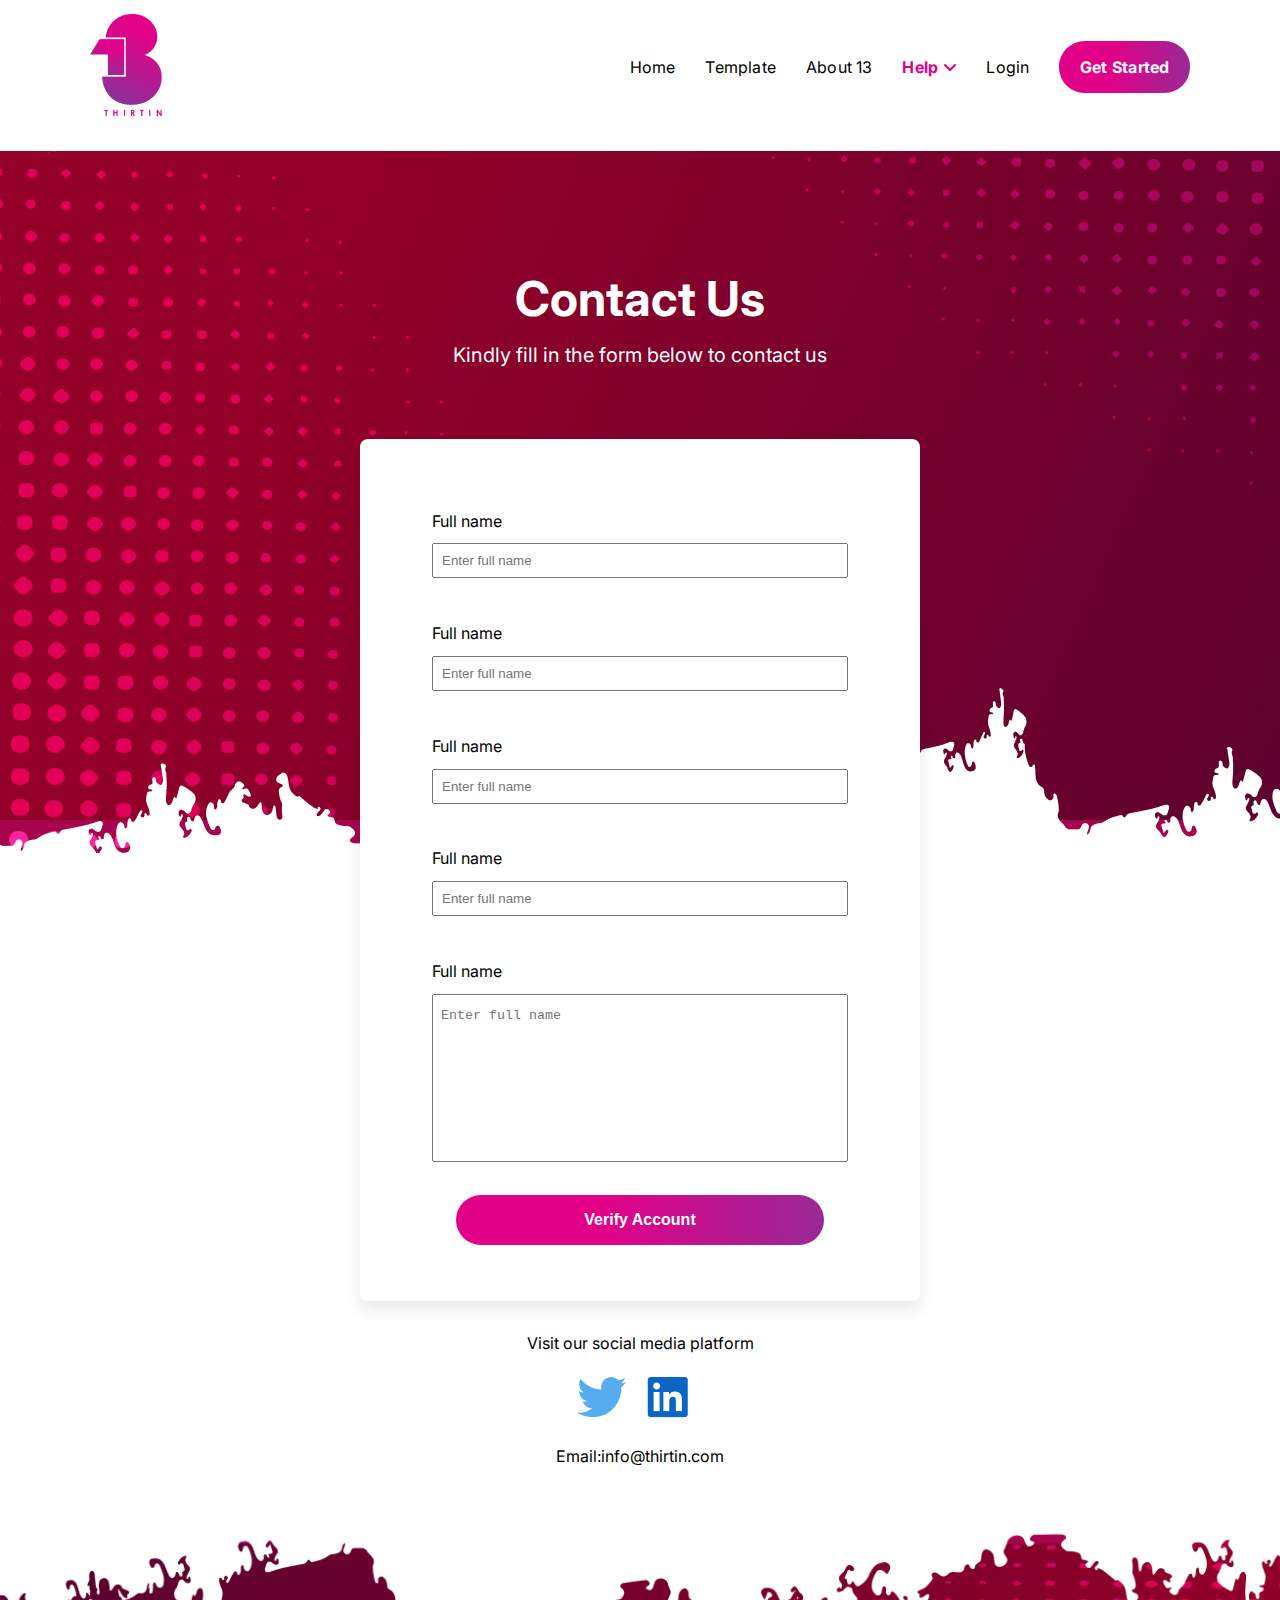
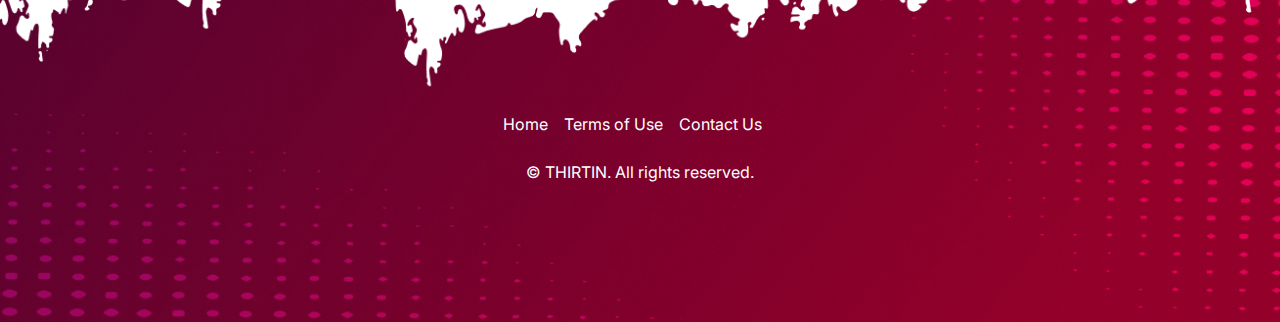
<file: index.html>
<!DOCTYPE html>
<html lang="en">
  <head>
    <meta charset="UTF-8" />
    <meta http-equiv="X-UA-Compatible" content="IE=edge" />
    <meta name="viewport" content="width=device-width, initial-scale=1.0" />
    <link rel="stylesheet" href="./style.css" />
    <link
      rel="stylesheet"
      href="https://cdnjs.cloudflare.com/ajax/libs/font-awesome/6.1.2/css/all.min.css"
    />
    <title>Contact Us</title>
  </head>
  <body>
    <!-- Navigation bar section starts -->
    <header>
      <span><img src="./images/Thirtin-logo.png" alt="thirtin logo" /> </span>
      <nav class="navbar">
        <a href="#">Home</a>
        <a href="">Template</a>
        <a href="">About 13</a>
        <a href="" class="help">Help <i class="fa fa-angle-down"></i></a>
        <a href="">Login</a>
        <a href="" class="get-started">Get Started</a>
      </nav>
    </header>
   <!-- Navigation bar section ends -->
    <!-- Main Section starts -->
    <main>
      <div class="heading">
        <h2>Contact Us</h2>
        <p>Kindly fill in the form below to contact us</p>
      </div>
      <form action="" class="contact-form">
        <div class="input-box">
          <label for="fullName">Full name</label> <br />
          <input type="text" id="fullName" placeholder="Enter full name" />
        </div>
        <div class="input-box">
          <label for="fullName">Full name</label> <br />
          <input type="text" id="fullName" placeholder="Enter full name" />
        </div>
        <div class="input-box">
          <label for="fullName">Full name</label> <br />
          <input type="text" id="fullName" placeholder="Enter full name" />
        </div>
        <div class="input-box">
          <label for="fullName">Full name</label> <br />
          <input type="text" id="fullName" placeholder="Enter full name" />
        </div>
        <div class="input-box">
          <label for="fullName">Full name</label> <br />
          <textarea
            name=""
            id=""
            cols="30"
            rows="10"
            placeholder="Enter full name"
          ></textarea>
        </div>
        <button type="submit">Verify Account</button>
      </form>
      <p>Visit our social media platform</p>
      <div class="social-links">
        <img src="./images/twitter-icon.png" alt="twitter-icon" />
        <img src="./images/linkedin-icon.png" alt="linkedin-icon" />
      </div>
      <p>Email:info@thirtin.com</p>
    </main>
    <!-- Main section ends -->

    <!-- Footer section starts -->
    <footer>
      <div class="contents">
        <div class="quick-links">
          <a href="">Home</a>
          <a href="">Terms of Use</a>
          <a href="">Contact Us</a>
        </div>
        <p>&copy; THIRTIN. All rights reserved.</p>
      </div>
    </footer>
    <!-- Footer section ends -->
  </body>
</html>
</file>
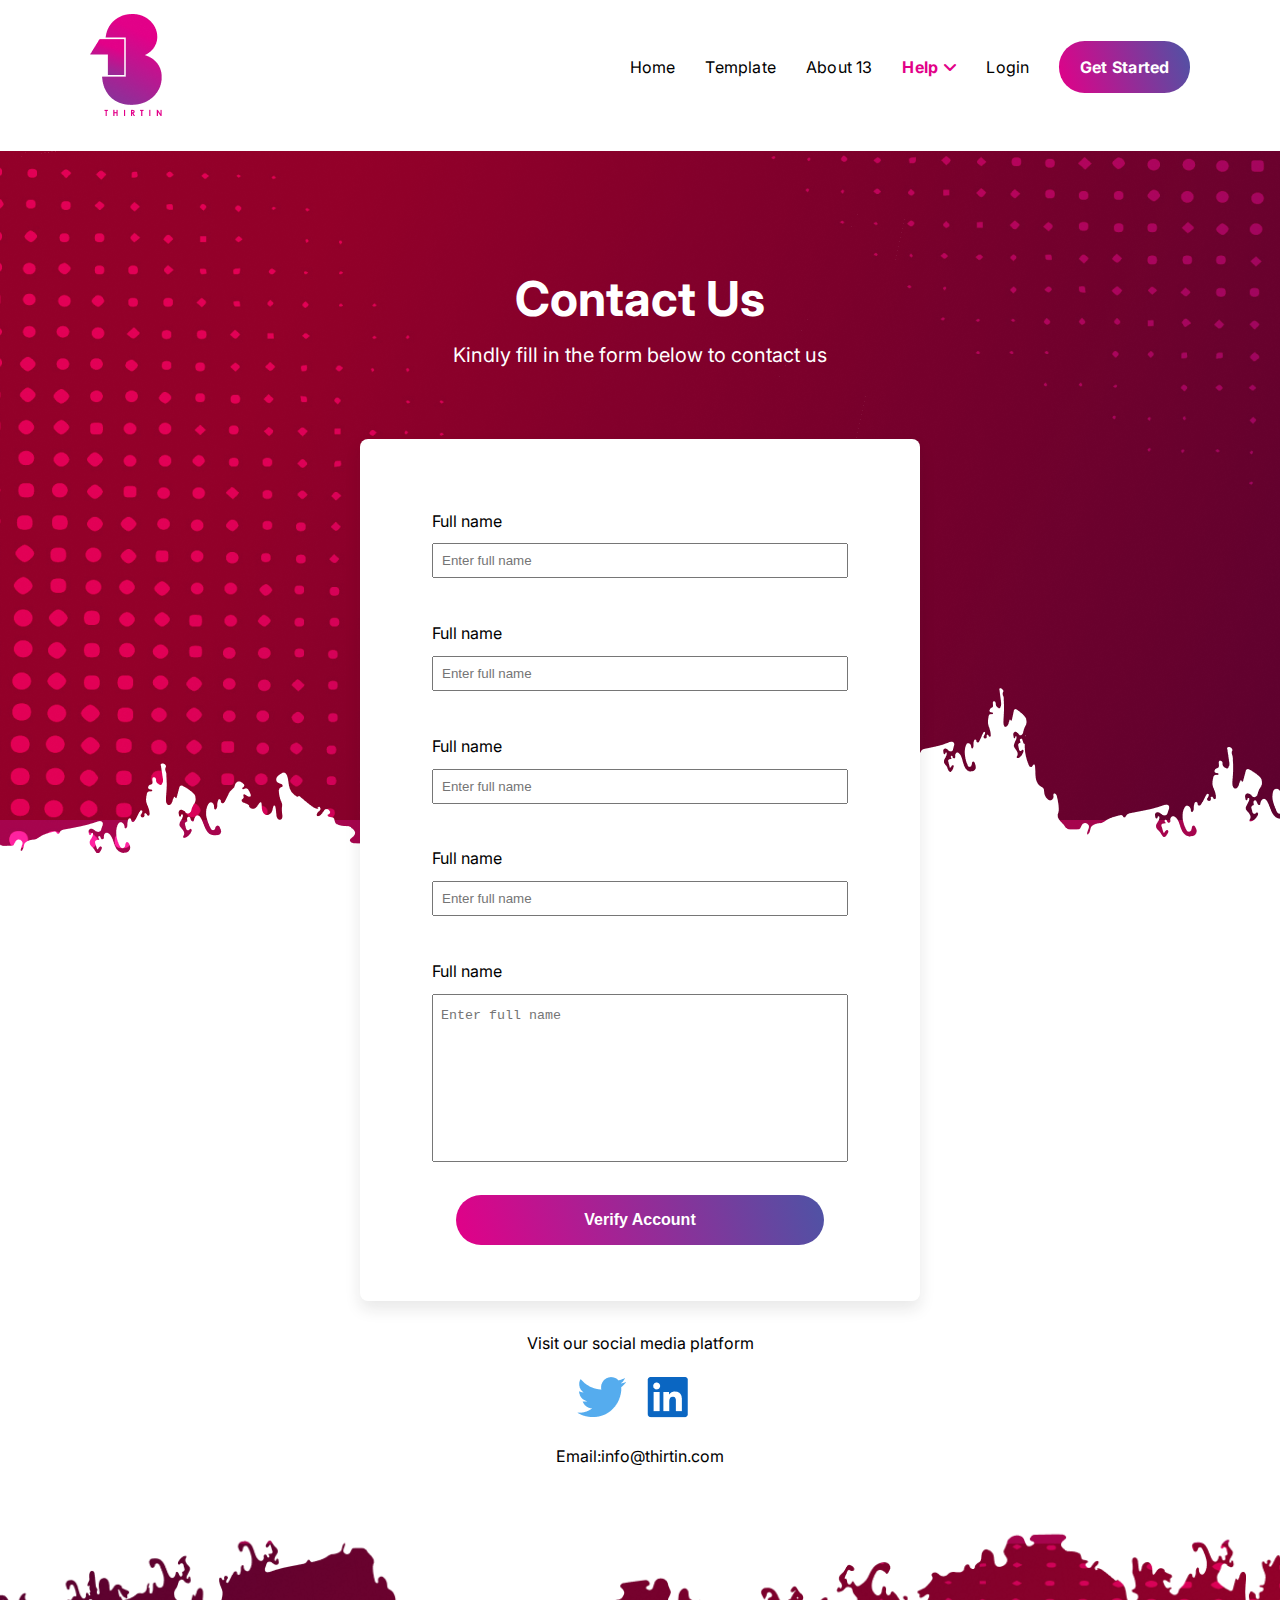
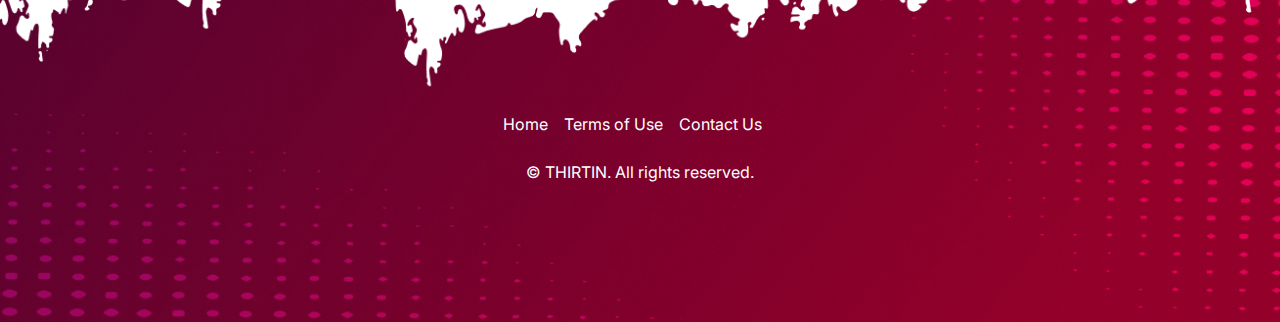
<file: contact-us.html>
<!DOCTYPE html>
<html lang="en">
  <head>
    <meta charset="UTF-8" />
    <meta http-equiv="X-UA-Compatible" content="IE=edge" />
    <meta name="viewport" content="width=device-width, initial-scale=1.0" />
    <link rel="stylesheet" href="./contact-us.css" />
    <link
      rel="stylesheet"
      href="https://cdnjs.cloudflare.com/ajax/libs/font-awesome/6.1.2/css/all.min.css"
    />
    <title>Contact Us</title>
  </head>
  <body>
    <header>
      <span><img src="./images/Thirtin-logo.png" alt="thirtin logo" /> </span>
      <nav class="navbar">
        <a href="#">Home</a>
        <a href="">Template</a>
        <a href="">About 13</a>
        <a href="" class="help">Help <i class="fa fa-angle-down"></i></a>
        <a href="">Login</a>
        <a href="" class="get-started">Get Started</a>
      </nav>
    </header>
    <!--  -->
    <main>
      <div class="heading">
        <h2>Contact Us</h2>
        <p>Kindly fill in the form below to contact us</p>
      </div>
      <form action="" class="contact-form">
        <div class="input-box">
          <label for="fullName">Full name</label> <br />
          <input type="text" id="fullName" placeholder="Enter full name" />
        </div>
        <div class="input-box">
          <label for="fullName">Full name</label> <br />
          <input type="text" id="fullName" placeholder="Enter full name" />
        </div>
        <div class="input-box">
          <label for="fullName">Full name</label> <br />
          <input type="text" id="fullName" placeholder="Enter full name" />
        </div>
        <div class="input-box">
          <label for="fullName">Full name</label> <br />
          <input type="text" id="fullName" placeholder="Enter full name" />
        </div>
        <div class="input-box">
          <label for="fullName">Full name</label> <br />
          <textarea
            name=""
            id=""
            cols="30"
            rows="10"
            placeholder="Enter full name"
          ></textarea>
        </div>
        <button type="submit">Verify Account</button>
      </form>
      <p>Visit our social media platform</p>
      <div class="social-links">
        <img src="./images/twitter-icon.png" alt="twitter-icon" />
        <img src="./images/linkedin-icon.png" alt="linkedin-icon" />
      </div>
      <p>Email:info@thirtin.com</p>
    </main>
    <!--  -->

    <!-- Footer section starts -->
    <footer>
      <div class="contents">
        <div class="quick-links">
          <a href="">Home</a>
          <a href="">Terms of Use</a>
          <a href="">Contact Us</a>
        </div>
        <p>&copy; THIRTIN. All rights reserved.</p>
      </div>
    </footer>
    <!-- Footer section ends -->
  </body>
</html>
</file>
<file: style.css>
@import url('https://fonts.googleapis.com/css2?family=Inter:wght@400;600;700&display=swap');
:root{
    --pink:#E20088;
    --purple:#4E53A5;
    --getStarted: linear-gradient(92.81deg, #E20088 39.07%, #4E53A5 162.03%),
    linear-gradient(0deg, #FEFEFE, #FEFEFE);
    --btnBackground: linear-gradient(92.81deg, #E20088 39.07%, #4E53A5 162.03%),
    linear-gradient(0deg, #FEFEFE, #FEFEFE);}
*{
    margin: 0;
    padding: 0;
    box-sizing: border-box;
}
html{
    overflow-x: hidden;
    font-family: 'Inter', sans-serif;
}
header{
    display: flex;
    align-items: center;
    justify-content: space-between;
    width: 86%;
    margin:0.8rem auto 1.8rem;
}
header a{
    text-decoration: none;
    color: #000;
    font-size: 16px;
    font-weight: 400;
    line-height: 32px;
    letter-spacing: 0.015em;
    margin-right: 1.6rem;
}
header .help{
    color: #E20088;
    font-weight: 700;
}
header .get-started{
    background:var(--getStarted);
    padding:1rem 1.3rem;
    border-radius: 1.6rem;
    color: #FFF;
    margin-right: 0;
    font-weight: 700;
}
main{
    background: url(./images/top-bg.png) no-repeat;
    text-align: center;
}
main .heading{
    padding: 7rem 0 4rem;
    color: #FFF;
}
main .heading h2{
    font-size: 48px;
    font-weight: 700;
    line-height: 72px;
    letter-spacing: 0em;

}
main .heading p{
    font-size: 20px;
    font-weight: 400;
    line-height: 40px;
    letter-spacing: 0px;
}
main form{
    width: 35rem;
    margin:0 auto 2rem;
    padding: 3.5rem 0;
    background-color: #fff;
    border-radius: .5rem;
    box-shadow: 0 .5rem 1rem rgba(34, 34, 34, 0.1);
}
main form .input-box{
    width: 26rem;
    margin:0 auto ;
    text-align: left;
    padding:1rem 0 ;
} 
main form .input-box input, main form .input-box textarea{
    width: 100%;
    margin:.8rem 0;
    padding:.5rem 0;
}
main form .input-box textarea{
    resize: none;
}
main form button{
    background: var(--btnBackground);
    color: #FFF;
    padding: 1rem 8rem;
    border-radius: 2rem;
    border: none;
    cursor: pointer;
    font-size: 16px;
    font-weight: 600;
}
main form .input-box input::placeholder, main form .input-box textarea::placeholder{
    padding: .3rem .5rem;
}
main .social-links{
    padding:1.5rem 0;
}
main .social-links img{
    margin-right: 1rem;
}
footer{
    background: url(./images/bottom-bg.png) no-repeat;
    background-size: cover;
    min-height: 25rem;
}
footer .contents{
    width: 50%;
    margin: auto;
    text-align: center;
    padding: 12rem 0 0;
}
footer .contents .quick-links{
    display: flex;
    justify-content: center;
    align-items: center;
    width: 100%;    
}
footer .contents .quick-links a{
    color: #fff;
    margin-right: 1rem;
    text-decoration: none;
}
footer p{
    color: #fff;
    margin-top: 1.8rem;
}
main p:nth-of-type(2){
    margin-bottom: 3.5rem;
}
</file>
<file: contact-us.css>
@import url('https://fonts.googleapis.com/css2?family=Inter:wght@400;600;700&display=swap');
:root{
    --pink:#E20088;
    --purple:#4E53A5;
    --gradient:linear-gradient(72deg, var(--pink), var(--purple));
}
*{
    margin: 0;
    padding: 0;
    box-sizing: border-box;
}
html{
    overflow-x: hidden;
    font-family: 'Inter', sans-serif;
}
header{
    display: flex;
    align-items: center;
    justify-content: space-between;
    width: 86%;
    margin:0.8rem auto 1.8rem;
}
header a{
    text-decoration: none;
    color: #000;
    font-size: 16px;
    font-weight: 400;
    line-height: 32px;
    letter-spacing: 0.015em;
    margin-right: 1.6rem;
}
header .help{
    color: #E20088;
    font-weight: 700;
}
header .get-started{
    background:var(--gradient);
    padding:1rem 1.3rem;
    border-radius: 1.6rem;
    color: #FFF;
    margin-right: 0;
    font-weight: 700;
}
main{
    background: url(./images/top-bg.png) no-repeat;
    text-align: center;
}
main .heading{
    padding: 7rem 0 4rem;
    color: #FFF;
}
main .heading h2{
    font-size: 48px;
    font-weight: 700;
    line-height: 72px;
    letter-spacing: 0em;

}
main .heading p{
    font-size: 20px;
    font-weight: 400;
    line-height: 40px;
    letter-spacing: 0px;
}
main form{
    width: 35rem;
    margin:0 auto 2rem;
    padding: 3.5rem 0;
    background-color: #fff;
    border-radius: .5rem;
    box-shadow: 0 .5rem 1rem rgba(34, 34, 34, 0.1);
}
main form .input-box{
    width: 26rem;
    margin:0 auto ;
    text-align: left;
    padding:1rem 0 ;
} 
main form .input-box input, main form .input-box textarea{
    width: 100%;
    margin:.8rem 0;
    padding:.5rem 0;
}
main form .input-box textarea{
    resize: none;
}
main form button{
    background: var(--gradient);
    color: #FFF;
    padding: 1rem 8rem;
    border-radius: 2rem;
    border: none;
    cursor: pointer;
    font-size: 16px;
    font-weight: 600;
}
main form .input-box input::placeholder, main form .input-box textarea::placeholder{
    padding: .3rem .5rem;
}
main .social-links{
    padding:1.5rem 0;
}
main .social-links img{
    margin-right: 1rem;
}
footer{
    background: url(./images/bottom-bg.png) no-repeat;
    background-size: cover;
    min-height: 25rem;
}
footer .contents{
    width: 50%;
    margin: auto;
    text-align: center;
    padding: 12rem 0 0;
}
footer .contents .quick-links{
    display: flex;
    justify-content: center;
    align-items: center;
    width: 100%;    
}
footer .contents .quick-links a{
    color: #fff;
    margin-right: 1rem;
    text-decoration: none;
}
footer p{
    color: #fff;
    margin-top: 1.8rem;
}
main p:nth-of-type(2){
    margin-bottom: 3.5rem;
}
</file>
